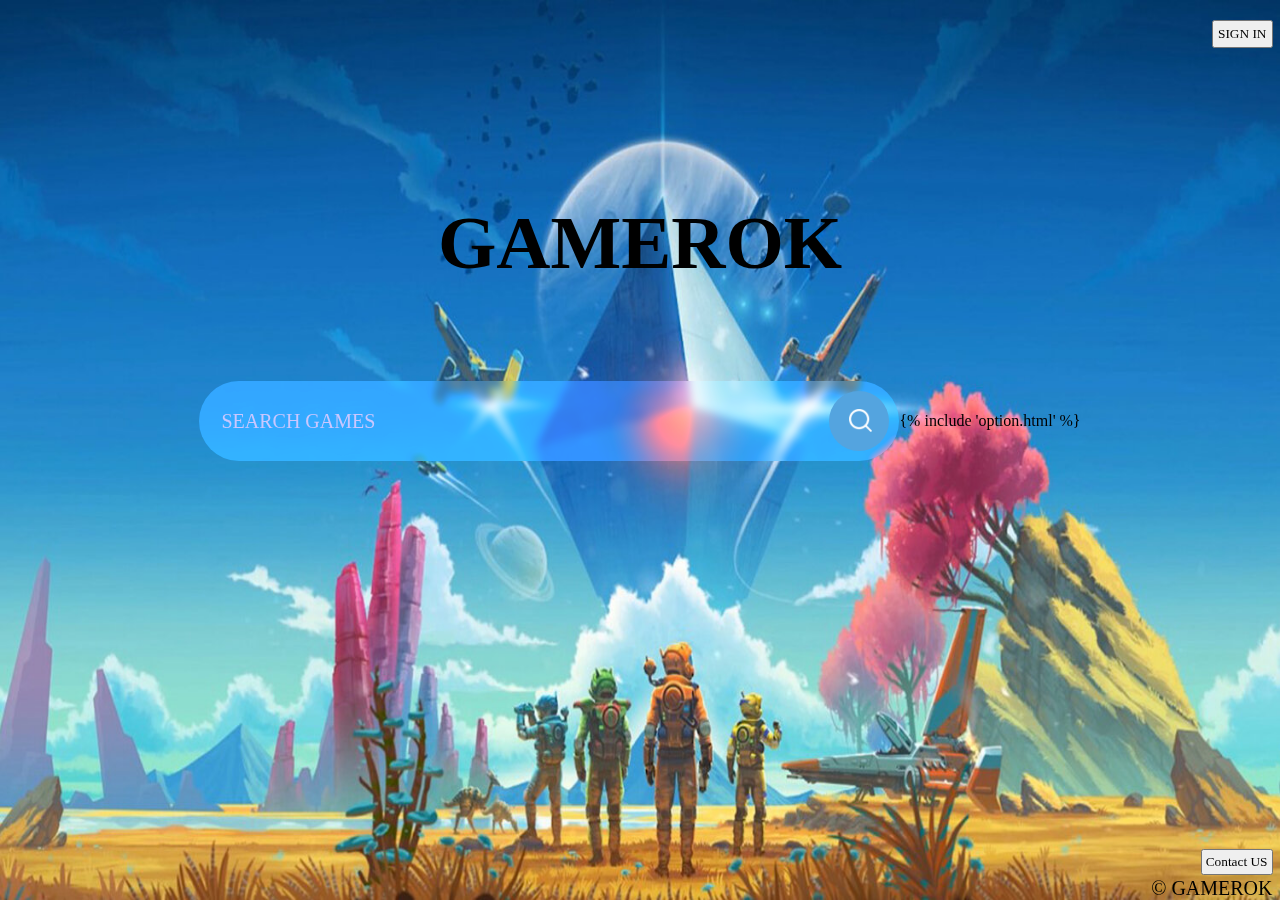
<file: templates/index.html>
<!DOCTYPE html>
<html lang="en">
<head>
    <meta charset="UTF-8">
    <link rel="stylesheet" href="../static/style1.css">
    <title>GAMEROK</title>
    <link rel="icon" type="image/x-icon" href="../static/logo.ico">
</head>
<body>
    <button type="submit" class="signin" onclick="window.location.href='/login';">SIGN IN</button>
    <h1>GAMEROK</h1>
    <div class="container">
        <form action="/search" class="search-bar" method="post">
            <input type="text" placeholder="SEARCH GAMES" name="search">
            <button type="submit" value="search"><img src="../static/search.png"></button>
        </form>
        {% include 'option.html' %}
    </div>
    <button type="button" class="contact" onclick="window.location.href='/contact';">Contact US</button>
    <p class="copyright">&copy; GAMEROK</p>

    <script src="myscripts1.js"></script>
    <div id="root"></div>
</body>
</html>
</file>
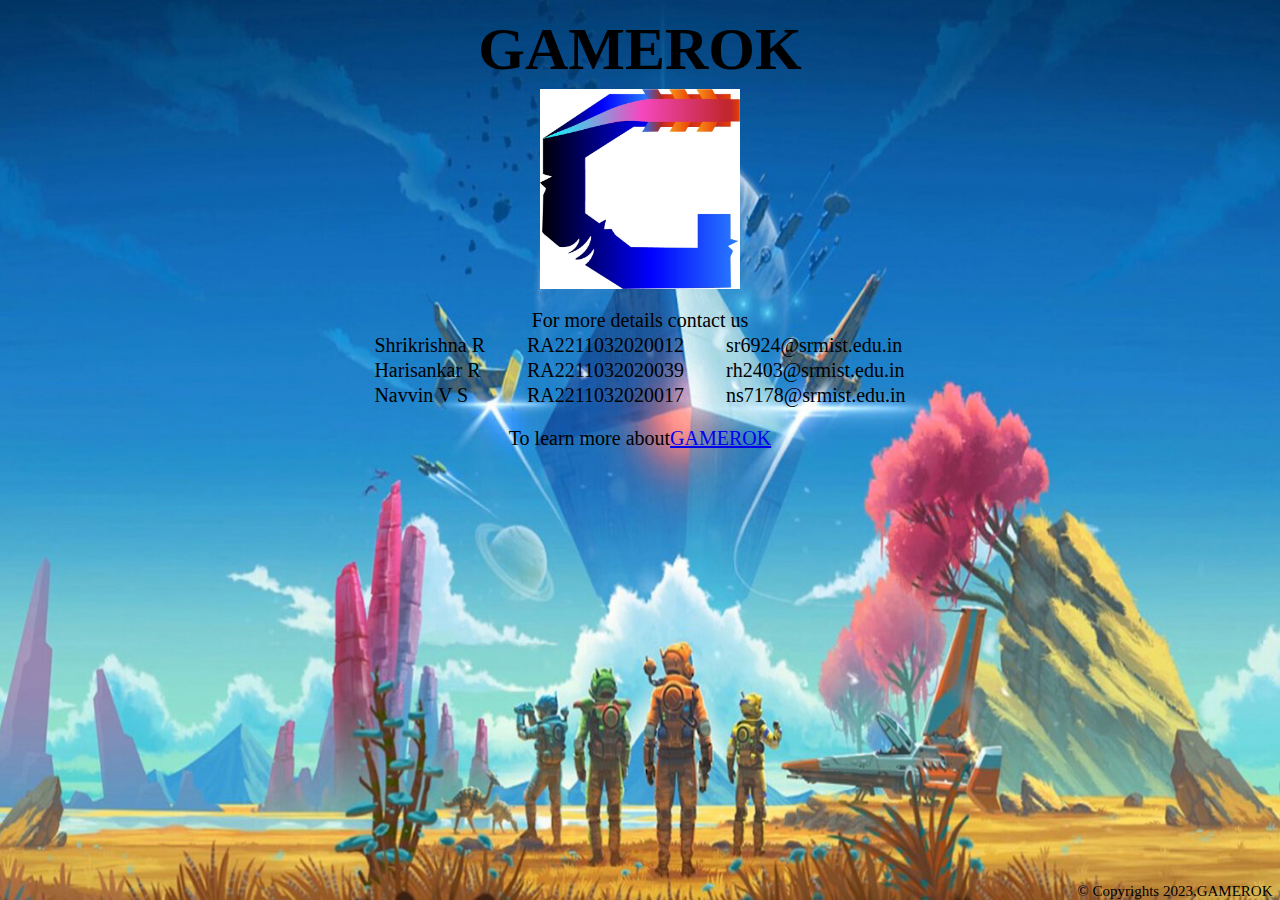
<file: templates/contact.html>
<!DOCTYPE html>
<html lang="en">
<head>
    <meta charset="UTF-8">
    <link rel="stylesheet" href="../static/style4.css">
    <title>Contact Us</title>
    <link rel="icon" type="image/x-icon" href="../static/logo.ico">
</head>
<body>
    <h1>GAMEROK</h1>
    <a class="logo" href="/"><img src="../static/logo.jpg"> </a>
    <p class="detail">
        For more details contact us
    </p>
    <table class="contact">
        <tbody>
        <tr>
            <td>Shrikrishna R</td>
            <td>RA2211032020012</td>
            <td>sr6924@srmist.edu.in</td>
        </tr>
        <tr>
            <td>Harisankar R</td>
            <td>RA2211032020039</td>
            <td>rh2403@srmist.edu.in</td>
        </tr>
        <tr>
            <td>Navvin V S</td>
            <td>RA2211032020017</td>
            <td>ns7178@srmist.edu.in</td>
        </tr>
        </tbody>
    </table><br />
    <p class="video">To learn more about <a href="/contact/video">GAMEROK</a></p>
    <p class="copyright"><br>&copy; Copyrights 2023,GAMEROK</p>

</body>
</html>
</file>
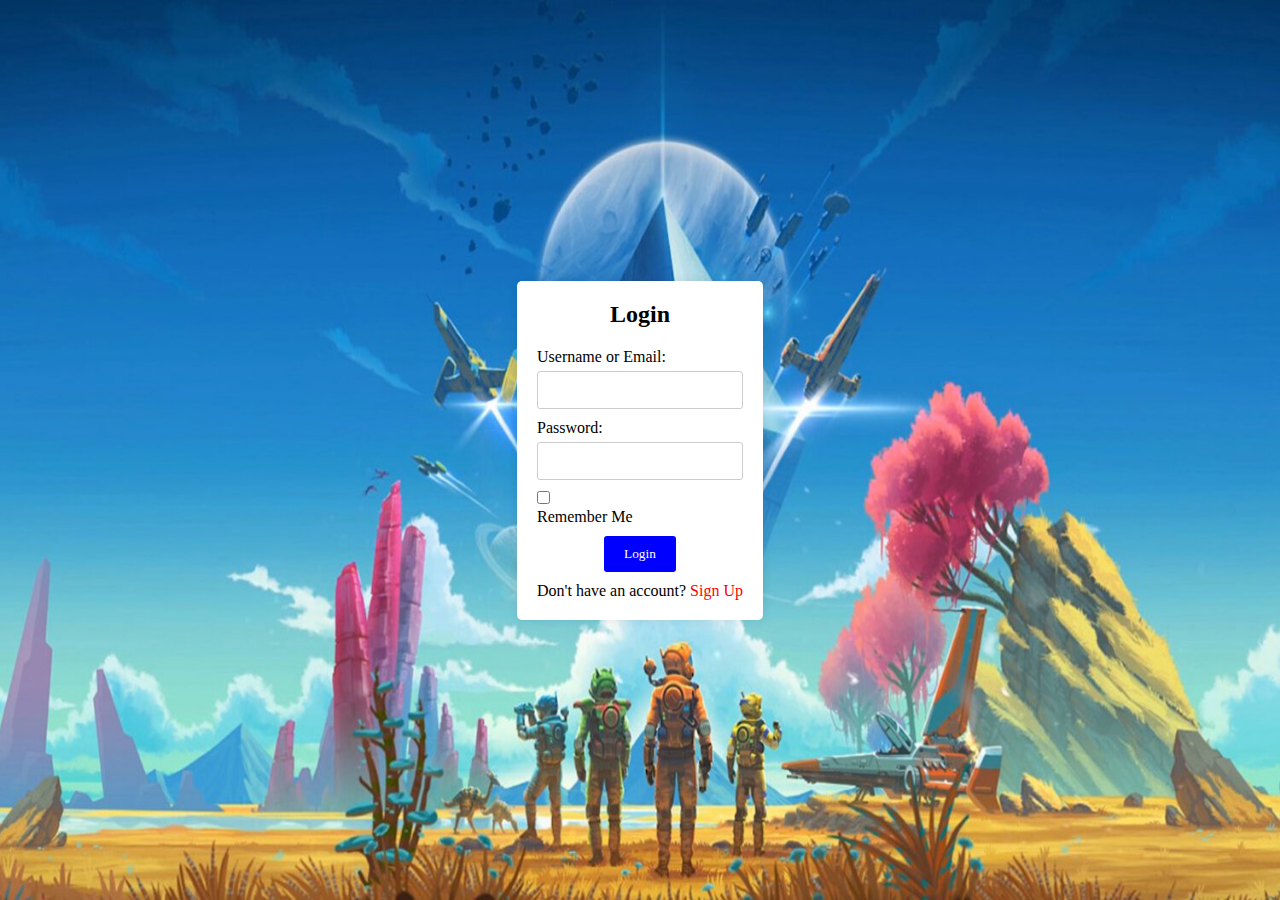
<file: templates/signin.html>
<!DOCTYPE html>
<html lang="en">
<head>
    <meta charset="UTF-8">
    <link rel="stylesheet" href="../static/style3.css">
    <title>SIGN-IN</title>
    <link rel="icon" type="image/x-icon" href="../static/logo.ico">
</head>
<body>
<div class="login-container">
        <h1>Login</h1>
        <form action="" method="post">
            <div class="input-container">
                <label for="username" class="label-container">Username or Email:</label>
                <input type="text" id="username" name="username" required>
            </div>

            <div class="input-container">
                <label for="password" class="label-container">Password:</label>
                <input type="password" id="password" name="password" required>
            </div>

            <div class="remember-me">
                <input type="checkbox" id="remember" name="remember">
                <label for="remember" class="label-container">Remember Me</label>
            </div>


            <div class="button-container">
                <button type="submit">Login</button>
            </div>
        </form>

        <div class="signup-link">
            Don't have an account? <a href="/signup">Sign Up</a>
        </div>
    </div>

</body>
</html>
</file>
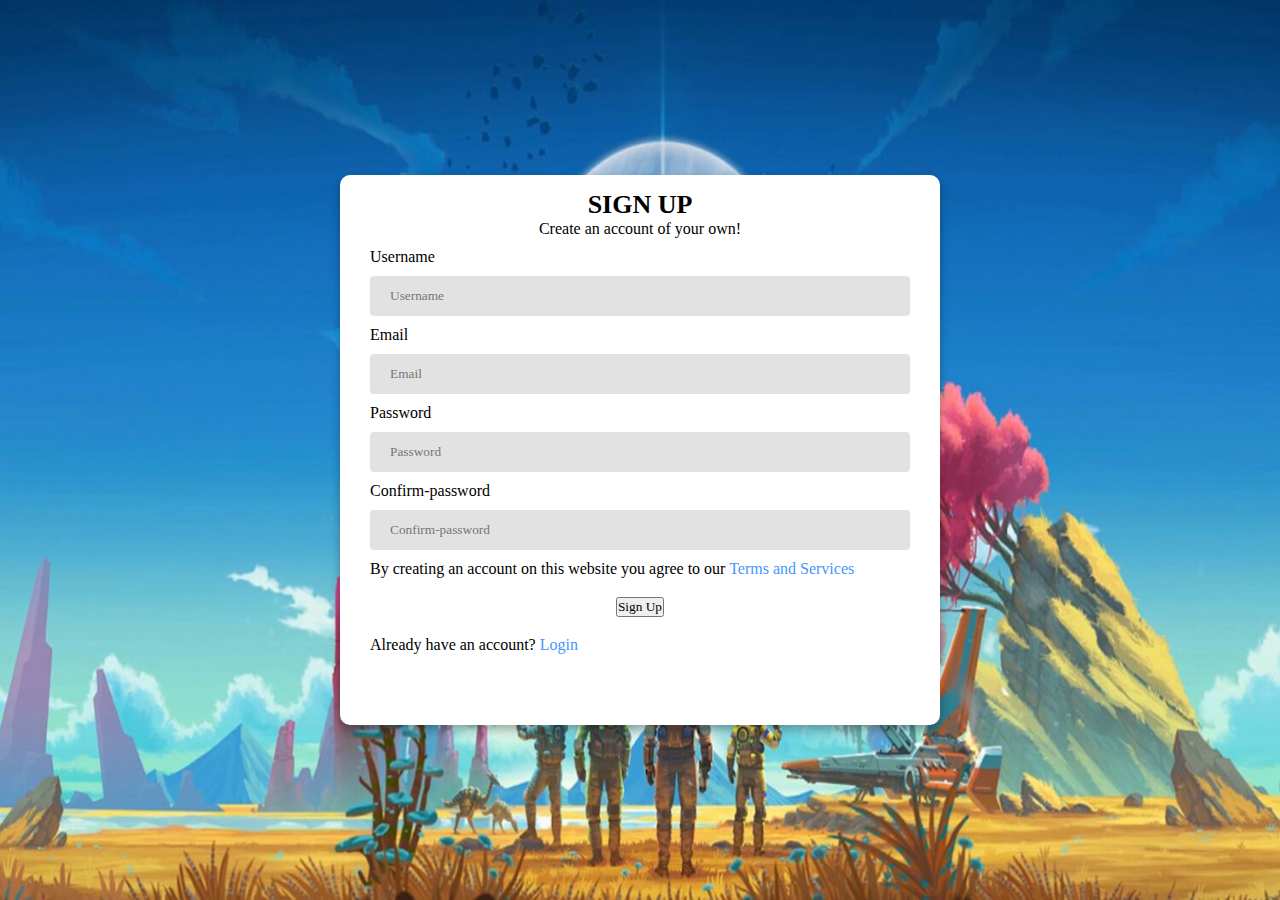
<file: templates/signup.html>
<!DOCTYPE html>
<html lang="en">
<head>
    <meta charset="UTF-8">
    <link rel="stylesheet" href="../static/style5.css">
    <title>SIGN-UP</title>
    <link rel="icon" type="image/x-icon" href="../static/logo.ico">
</head>
<body>
    <div class="container">
      <div class="card">
        <div class="card_title">
          <h1>SIGN UP</h1>
          <p>Create an account of your own!</p>
        </div>
        <div class="form">
        <form action="/register" method="post">
          <label>Username</label>
            <input type="text" placeholder="Username" />
            <br />
            <label>Email</label>
            <input type="email" placeholder="Email" />
            <br />
            <label>Password</label>
            <input type="password" placeholder="Password" />
            <br />
            <label>Confirm-password</label>
            <input type="password" placeholder="Confirm-password" />
            <p>
                By creating an account on this website you agree to our
                <a href="#">Terms and Services</a>
            </p><br />
        </form>
        </div>
        <div class="signip">
            <button>Sign Up</button>
        </div>
          <div class="login">
            <br/><p>Already have an account?<a href="/login"> Login</a> </p>
          </div>
      </div>
    </div>
</body>
</html>
</file>
<file: static/style1.css>
*{
    margin: 0;
    padding: 0;
    box-sizing: border-box;
    font-family: "Bruce Forever", serif;

}
html{
    scroll-behavior: smooth;
}

body{
     background-image: url('frontpage.jpg');
    background-repeat: no-repeat;
    background-attachment: fixed;
    background-size: 100% 100%;
}

.signin{
    text-align: end;
    justify-content: right;
    padding: 4px;
    float: right;
    margin-top: 20px;
    margin-right: 7.5px;
}

h1{
    font-size: 75px;
    text-align: center;
    padding-top: 200px;
}

.container{
    width: 100%;
    min-height: 30vh;
    padding: 0%;
    display: flex;
    align-items: center;
    justify-content: center;
}
.search-bar{
    width: 100%;
    max-width: 700px;
    background: rgba(255,255,255,0.2);
    display: flex;
    align-items: center;
    border-radius: 60px;
    padding: 10px 10px;
    backdrop-filter: blur(4px) saturate(180%);
}
.search-bar input{
    background: transparent;
    flex: 1;
    border: 0;
    outline: none;
    padding: 12px 12px;
    font-size: 20px;
    color: #cac7ff;
}
::placeholder{
    color: #cac7ff;
}

.search-bar button img{
    width: 25px;
}

.search-bar button{
    border: 0;
    border-radius: 50%;
    width: 60px;
    height: 60px;
    background: #54A4DF;
    cursor: pointer;
}
.search-bar{
    position: sticky;
}

.contact{
    position: absolute;
    bottom: 25px;
    right: 0;
    padding: 3px;
    margin-right: 7.5px;
}
.copyright{
    font-size: 20px;
    position: absolute;
    bottom: 0;
    right: 0;
    margin-right: 7.5px;
}
</file>
<file: static/style4.css>
*{
    margin: 0;
    padding: 0;
    box-sizing: border-box;
    font-family: "Bruce Forever", serif;

}
html{
    scroll-behavior: smooth;
}

body{
     background-image: url('frontpage.jpg');
    background-repeat: no-repeat;
    background-attachment: fixed;
    background-size: 100% 100%;
}
h1{
    display: flex;
    text-align: center;
    justify-content: space-evenly;
    font-size: 60px;
    margin-top: 15px;
}
.logo{
    display: flex;
    justify-content: space-evenly;
    padding: 5pX;
    margin-bottom: 15px;
}
.logo img{
    height: 200px;
    width: 200px;
}
.detail{
    font-size: 20px;
    text-align: center;
    justify-content: space-evenly;
}
.contact{
    font-size: 20px;
    display: flex;
    justify-content: space-evenly;
    column-count: 3;
    column-gap: 20%;

}
.contact td{
    padding-right: 20px;
    padding-left: 20px;
}
.video{
    display: flex;
    justify-content: center;
    font-size: 20px;
}
.copyright{
    font-size: 15px;
    position: absolute;
    bottom: 0;
    right: 0;
    margin-right: 7.5px;
}
</file>
<file: static/style3.css>
*{
    margin: 0;
    padding: 0;
    box-sizing: border-box;
    font-family: "Bruce Forever", serif;

}
html{
    scroll-behavior: smooth;
}

body{
     background-image: url('frontpage.jpg');
    background-repeat: no-repeat;
    background-attachment: fixed;
    background-size: 100% 100%;
}


body {
            margin: 0;
            padding: 0;
            display: flex;
            justify-content: center;
            align-items: center;
            height: 100vh;
        }

        .login-container {
            background-color: white;
            padding: 20px;
            border-radius: 5px;
            box-shadow: 0px 0px 10px rgba(0, 0, 0, 0.1);
            text-align: center;
        }

        .login-container h1 {
            font-size: 24px;
            margin-bottom: 20px;
            color: black;
        }

        .input-container {
            margin-bottom: 10px;
            text-align: left;
        }

        .label-container {
            display: block;
            margin-bottom: 5px;
            color: black;
        }

        input[type="text"],
        input[type="password"] {
            width: 100%;
            padding: 10px;
            border: 1px solid #ccc;
            border-radius: 3px;
        }

        .remember-me,
        .forgot-password {
            text-align: left;
            margin-bottom: 10px;
        }

        button {
            background-color: blue;
            color: white;
            padding: 10px 20px;
            border: none;
            border-radius: 3px;
            cursor: pointer;
        }

        .signup-link {
            margin-top: 10px;
        }

        .signup-link a {
            color: red;
            text-decoration: none;
        }

        .signup-link a:hover {
            text-decoration: underline;
        }
</file>
<file: static/style5.css>
*{
    margin: 0;
    padding: 0;
    box-sizing: border-box;
    font-family: "Bruce Forever", serif;
    box-sizing: border-box;

}
html{
    scroll-behavior: smooth;
}

body{
     background-image: url('frontpage.jpg');
    background-repeat: no-repeat;
    background-attachment: fixed;
    background-size: 100% 100%;
}

.container {
  height: 100vh;
  width: 100%;
  align-items: center;
  display: flex;
  justify-content: center;
}

.card {
  border-radius: 10px;
  box-shadow: 0 5px 10px 0 rgba(0, 0, 0, 0.3);
  width: 600px;
  height: 550px;
  background-color: #ffffff;
  padding: 5px 30px;
}

.card_title {
  text-align: center;
  padding: 10px;
}

.card_title h1 {
  font-size: 26px;
  font-weight: bold;
}

.form input {
  margin: 10px 0;
  width: 100%;
  background-color: #e2e2e2;
  border: none;
  outline: none;
  padding: 12px 20px;
  border-radius: 4px;
}

.form button {
  background-color: #4796ff;
  color: #ffffff;
  font-size: 16px;
  outline: none;
  border-radius: 5px;
  border: none;
  padding: 8px 15px;
  width: 100%;
}

.card_terms {
  display: flex;
  align-items: center;
  padding: 10px;
}

.card_terms input[type="checkbox"] {
  background-color: #e2e2e2;
    column-count: 2;
}

.card_terms span {
  margin: 5px;
  font-size: 13px;
}

.card a {
  color: #4796ff;
  text-decoration: none;
}

.signip{
    display: flex;
    justify-content: space-evenly;
    padding: 1px;
}
</file>
